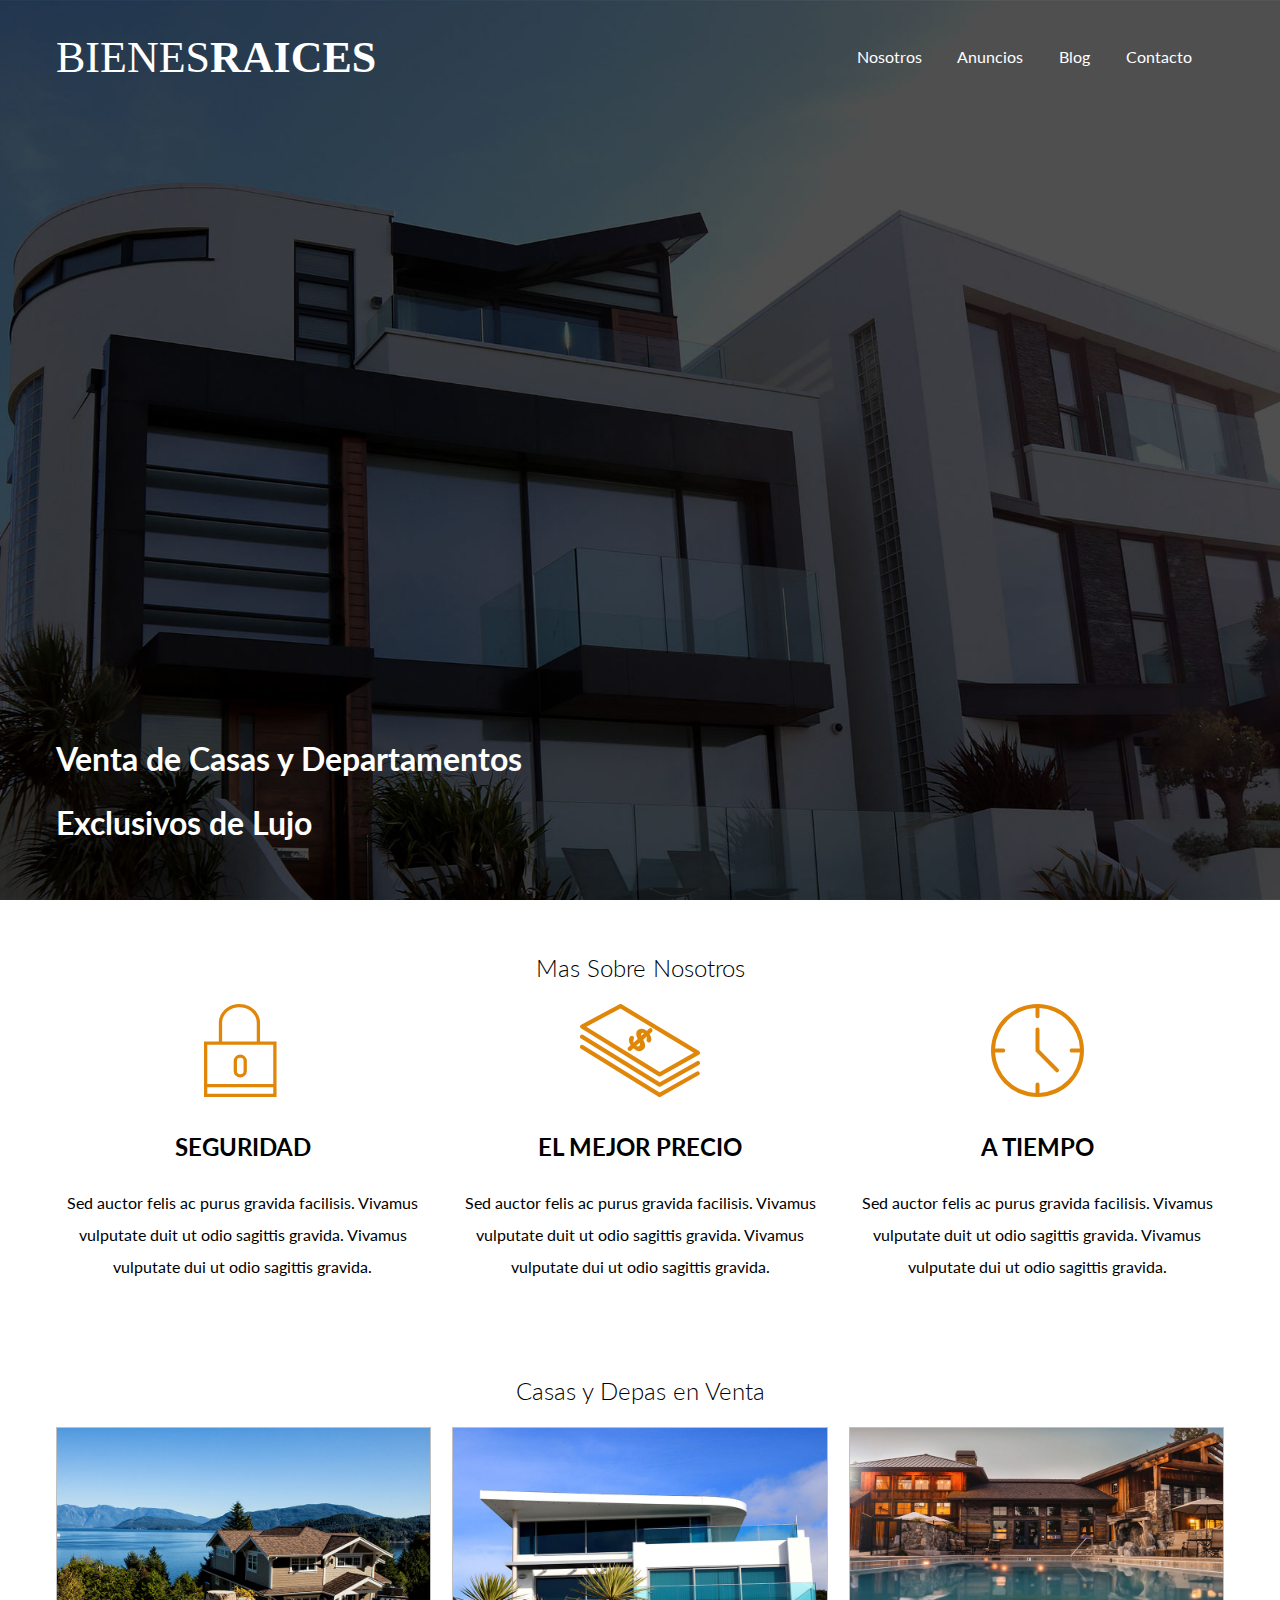
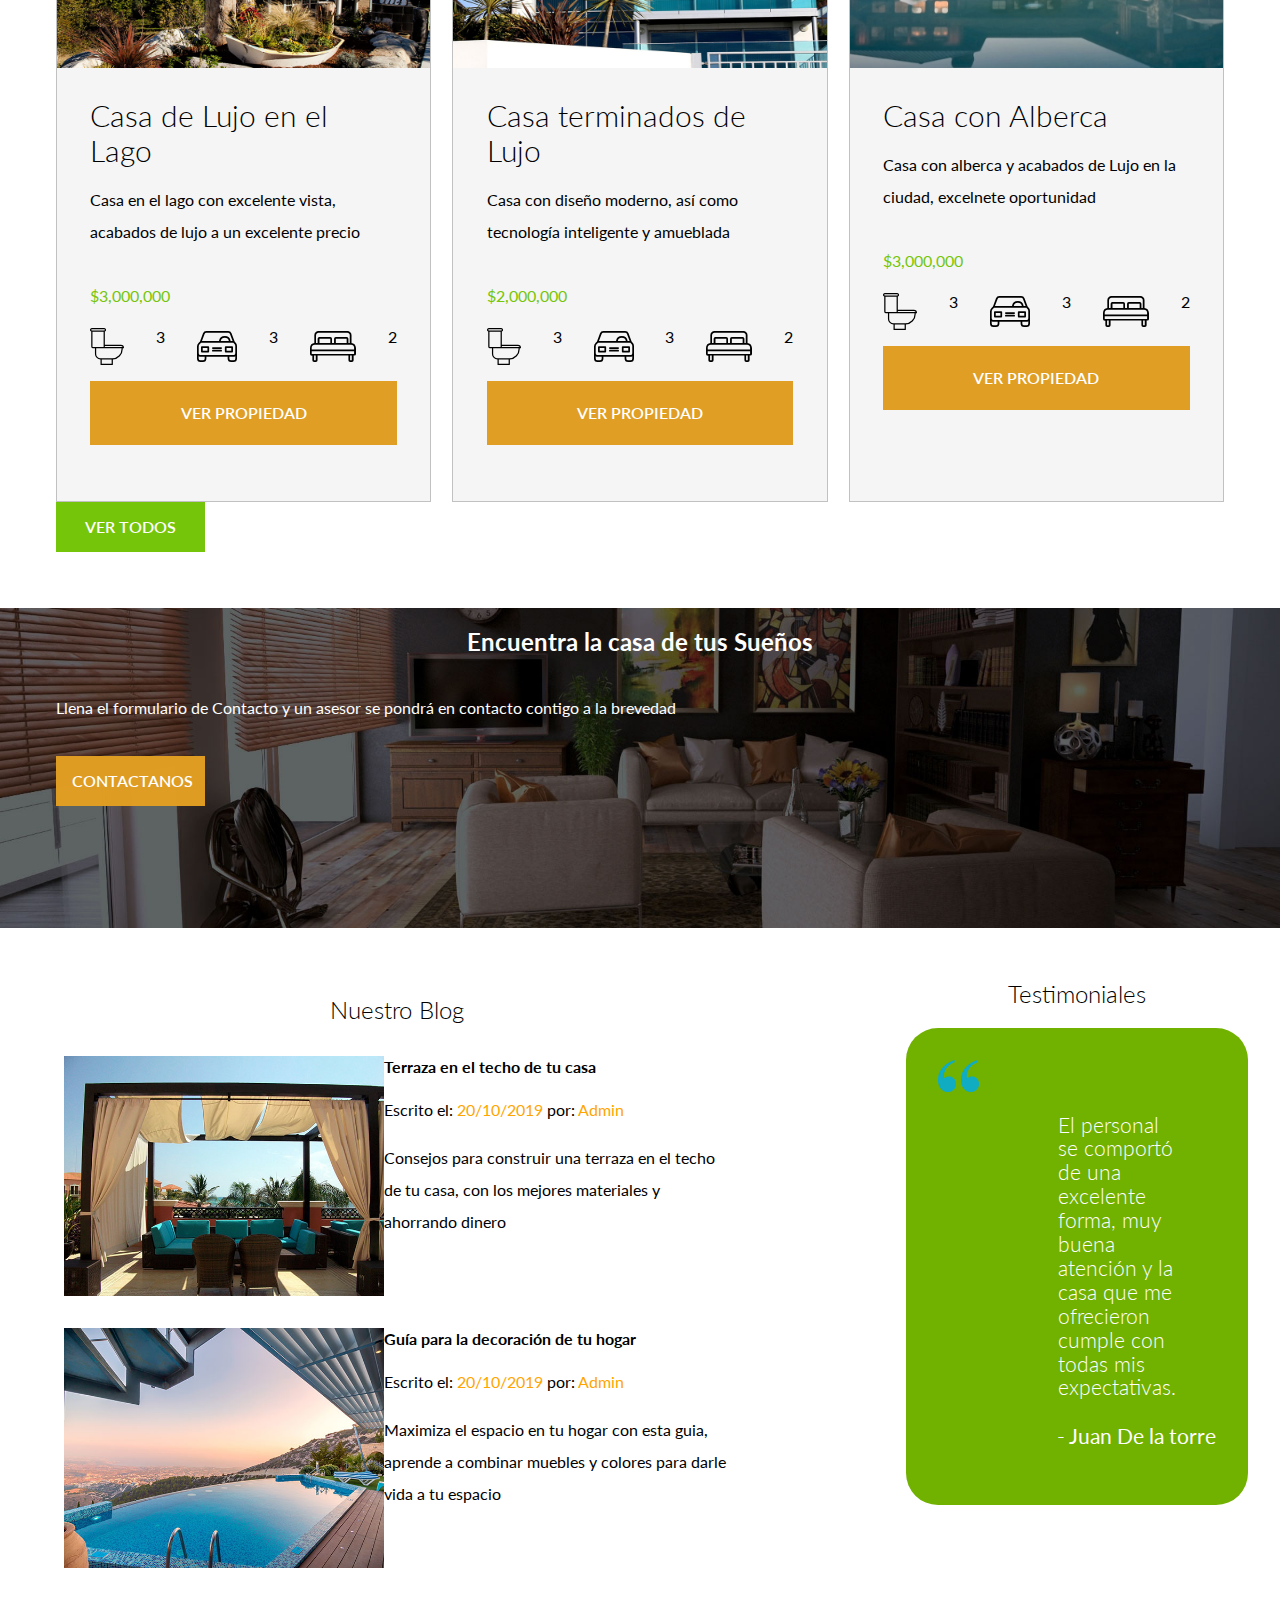
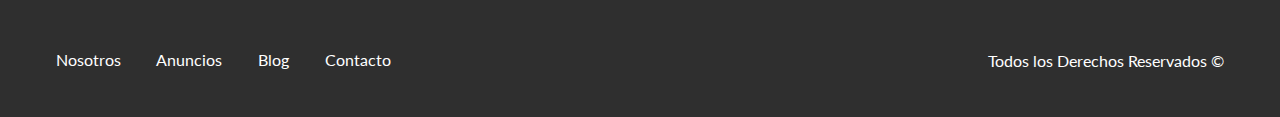
<file: index.html>
<!DOCTYPE html>
<html lang="es">
    <head>
        <title>BienesRaices</title>
        <meta charset="UTF-8">
        <meta name="author" content="Briant Garcia Valadez">

        <link rel="stylesheet" type="text/css" href="normalize.css">
        <link rel="stylesheet" type="text/css" href="estilos.css">
        
    </head>

    <body>
        <!--Cabecera-->
        <header class="side-header">
            
            <div class="container h-100"> 
                
                <div class="row">
                    <div>
                        <a class="logo" href="index.html" rel="Pagina Principal">
                            <img src="imagenes/img/logo.svg" alt="logo">
                        </a>
                    </div>

                    <div>
                        <nav class="menu">
                            <a href="Nosotros.html">Nosotros</a>
                            <a href="Anuncios.html">Anuncios</a>
                            <a href="Blog.html">Blog</a>
                            <a href="Contacto.html">Contacto</a>
                        </nav>
                    </div>
                </div>

                <div class="titulo">
                    <h1>Venta de Casas y Departamentos <br>
                    Exclusivos de Lujo</h1>
                </div> 
            </div>
        </header>
        <!--/Cabecera-->


        <section class="container seccion">
            <h2 class="fw-300 center">Mas Sobre Nosotros</h2>
            <div class="d-flex center">

                <div class="icono">
                    <img src="imagenes/img/icono1.svg" alt="seguridad">
                    <h3 class="encabezado">SEGURIDAD</h3>
                    <P>Sed auctor felis ac purus gravida facilisis. Vivamus vulputate duit ut odio sagittis gravida. Vivamus vulputate dui ut odio sagittis gravida.</P>
                </div>
                
                <div class="icono m-left-1 center">
                    <img src="imagenes/img/icono2.svg" alt="precio">    
                    <h3 class="encabezado">EL MEJOR PRECIO</h3>
                    <p>Sed auctor felis ac purus gravida facilisis. Vivamus vulputate duit ut odio sagittis gravida. Vivamus vulputate dui ut odio sagittis gravida.</p>
                </div>
                
                <div class="icono m-left-1 center">
                    <img src="imagenes/img/icono3.svg" alt="tiempo">    
                    <h3 class="encabezado">A TIEMPO</h3>
                    <p>Sed auctor felis ac purus gravida facilisis. Vivamus vulputate duit ut odio sagittis gravida. Vivamus vulputate dui ut odio sagittis gravida.</p>
                </div>

            </div>
        </section>

        <section class="container anuncios seccion">
            <h2 class="fw-300 center">Casas y Depas en Venta</h2>
                <div class="d-flex">

                    <div class="col-3 border-1 card">
                        <img class="img" src="imagenes/img/anuncio1.jpg" alt="anuncio1">

                        <div class="container">
                                <h3 class="fw-300">Casa de Lujo en el Lago</h3>
                                <p>Casa en el lago con excelente vista, acabados de lujo a un excelente precio</p>
                                <p class="color-green">$3,000,000</p>
                                
                                <div class="d-flex">
                                    <img src="imagenes/img/icono_wc.svg" alt="wc"> 3
                                    <img src="imagenes/img/icono_estacionamiento.svg" alt="estacionamiento"> 3
                                    <img src="imagenes/img/icono_dormitorio.svg" alt="dormitorio"> 2
                                </div>
        
                                <a class="boton-naranja center seccion" href="anuncios.html">VER PROPIEDAD</a>
                        </div>
                        
                    </div>
                    
                    <div class="col-3 m-left-1 border-1 card">
                        <img class="img" src="imagenes/img/anuncio2.jpg" alt="anuncio2">

                        <div class="container">
                            <h3>Casa terminados de Lujo</h3>
                            <p>Casa con diseño moderno, así como tecnología inteligente y amueblada</p>
                            <p class="color-green">$2,000,000</p>

                            <div class="d-flex">
                                <img src="imagenes/img/icono_wc.svg" alt="wc"> 3
                                <img src="imagenes/img/icono_estacionamiento.svg" alt="estacionamiento"> 3
                                <img src="imagenes/img/icono_dormitorio.svg" alt="dormitorio"> 2
                            </div>
                            
                            <a class="boton-naranja center seccion" href="anuncios.html">VER PROPIEDAD</a>    
                        </div>
                        
                    </div>
                    
                    <div class="col-3 m-left-1 border-1 card">
                        <img class="img" src="imagenes/img/anuncio3.jpg" alt="anuncio3">

                        <div class="container">
                            <h3>Casa con Alberca</h3>
                            <p>Casa con alberca y acabados de Lujo en la ciudad, excelnete oportunidad</p>
                            <p class="color-green">$3,000,000</p>
                            
                            <div class="d-flex">
                                <img src="imagenes/img/icono_wc.svg" alt="wc"> 3
                                <img src="imagenes/img/icono_estacionamiento.svg" alt="estacionamiento"> 3
                                <img src="imagenes/img/icono_dormitorio.svg" alt="dormitorio"> 2
                            </div>
                            
                            <a class="boton-naranja center seccion" href="anuncios.html">VER PROPIEDAD</a>    
                        </div>
                        
                    </div>
                </div>
                    
                    <a class="boton-verde tamaño" href="anuncios.html">VER TODOS</a>
        </section>

        <main class="main color">
            <div class="container">

                <h2>Encuentra la casa de tus Sueños</h2>
                <p>Llena el formulario de Contacto y un asesor se pondrá en contacto contigo a la brevedad</p>
                <a class="boton-naranja tamaño" href="contacto.html">CONTACTANOS</a>
            </div>
        </main>



        
      
        <div class="seccion-inferior contenedor seccion"> 
                <section class="blog">
                    <h2 class="text-blog fw-300">Nuestro Blog</h2>
        
                    <article class="entrada-blog">
                    <img class="img" src="imagenes/img/blog1.jpg" alt="Entrada de blog">
                        <div class="texto-entrada">
                            
                                <h4>Terraza  en el techo de tu casa</h4>
                            
                            <p>Escrito el: <span> 20/10/2019 </span> por: <span> Admin </span> </p>
                            <p>Consejos para construir una terraza en el techo de tu casa, con los mejores materiales y ahorrando dinero</p>
                        </div>
                    </article>
        
                    
                    <article class="entrada-blog">
                        <img class="img" src="imagenes/img/blog2.jpg" alt="Entrada de blog" >
                        <div class="texto-entrada">
                           <h4>Guía para la decoración de tu hogar</h4>
                           
                            
                            <p>Escrito el: <span> 20/10/2019 </span> por: <span> Admin </span> </p>
                            <p>Maximiza el espacio en tu hogar con esta guia, aprende a combinar muebles y colores para darle vida a tu espacio</p>
                        </div>
                    </article>
                </section>
        
                
                
                <section class="testimoniales">
                    
                    <h2 class="centrar-texto fw-300">Testimoniales</h2>
                    <div class="testimonial">
                         <div><img class="comilla" src="imagenes/img/simples.png" alt="comilla"></div>
                        <blockquote>
                            
                            El personal se comportó de una excelente forma, muy 
        buena atención y la casa que me ofrecieron cumple con todas mis 
        expectativas.
                        </blockquote>
                        <p>- Juan De la torre</p>
                    </div>
                </section>
        
            </div>






            
            <!--Pie de Pagina-->
            <footer class="footer">
                <div class="container">
                    <div class="row">
                        <div>
                            <nav class="menu">
                                <a href="Nosotros.html">Nosotros</a>
                                <a href="Anuncios.html">Anuncios</a>
                                <a href="Blog.html">Blog</a>
                                <a href="Contacto.html">Contacto</a>
                            </nav>
                        </div>
                        <div>
                            <p>Todos los Derechos Reservados &copy;</p>
                        </div>
                </div>
            </div>
        </footer>
        <!--/Pie de Pagina-->
        
    </body>
</html>
</file>
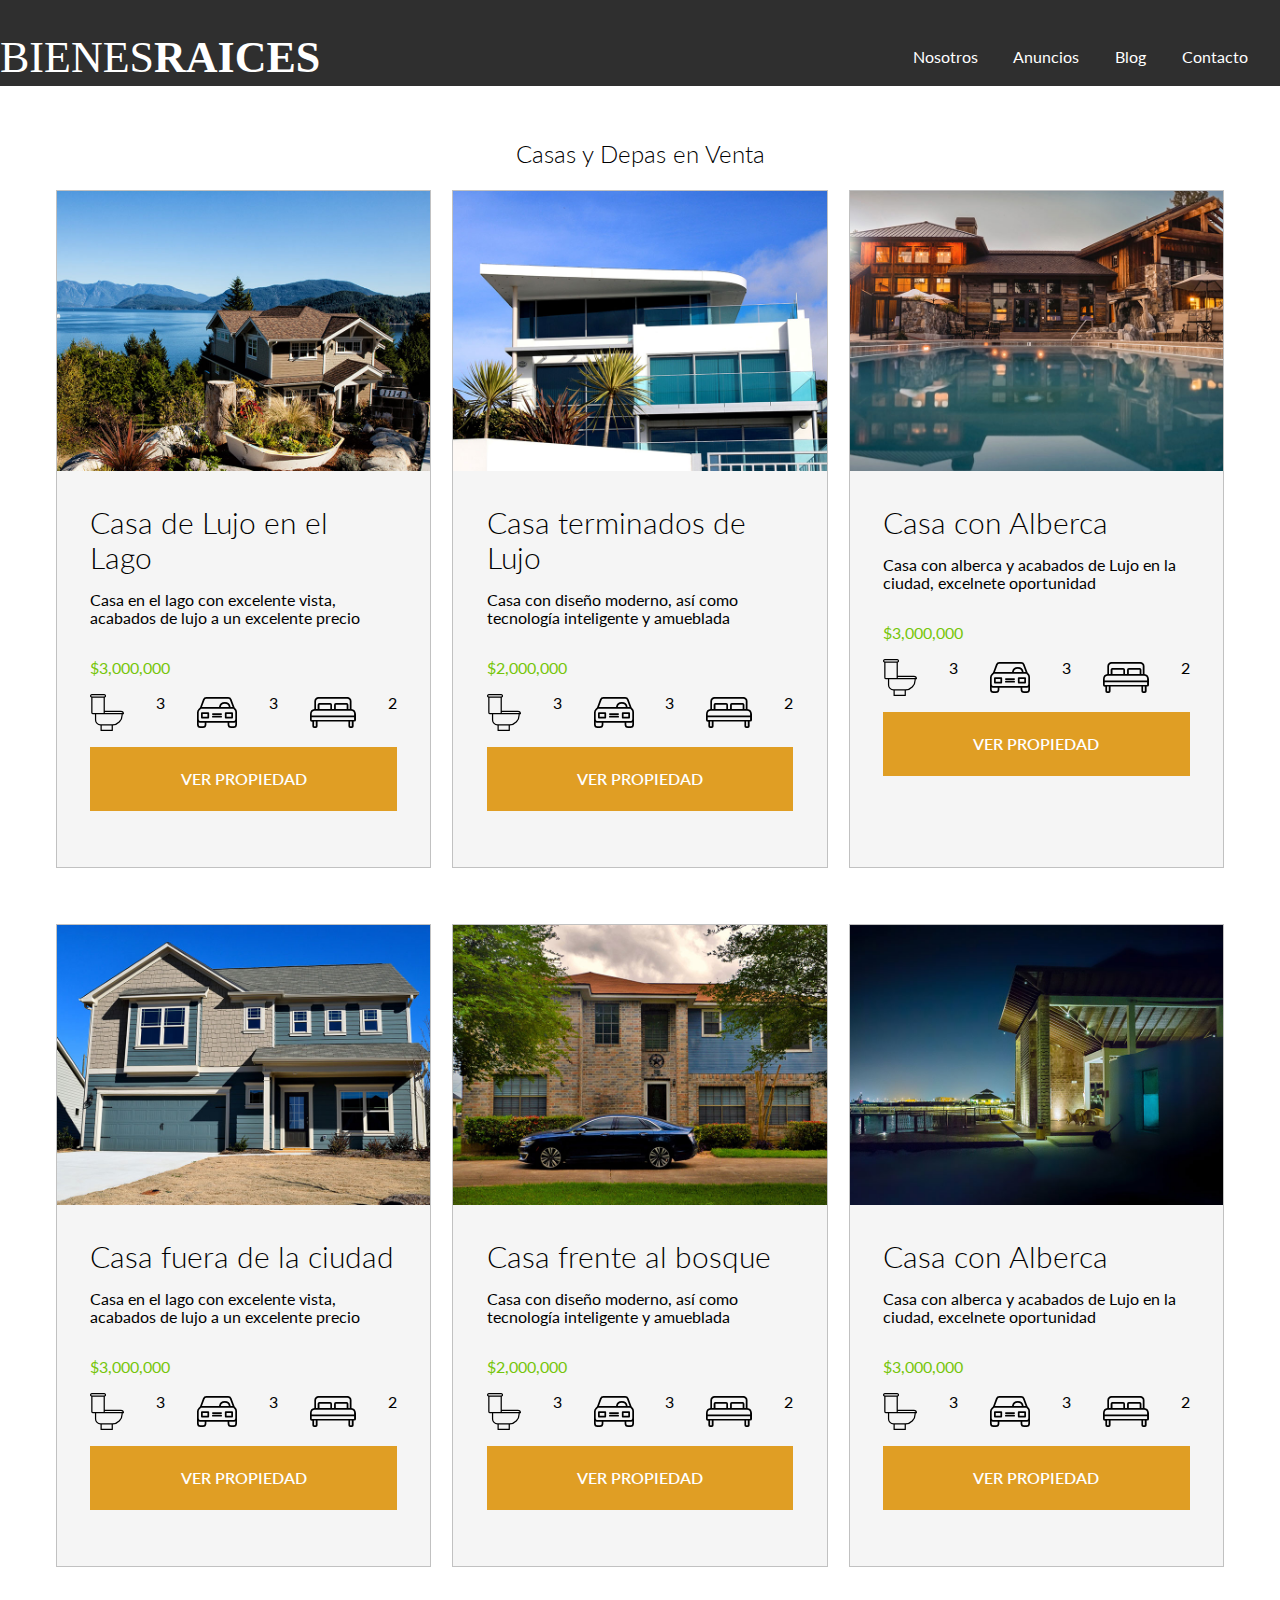
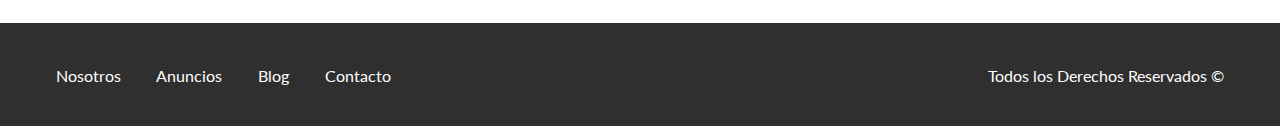
<file: anuncios.html>
<!DOCTYPE html>
<html lang="es">
<meta charset="utf-8">
<head>
    <title>anuncios</title>
    <link rel="stylesheet" type="text/css" href="normalize.css">
        <link rel="stylesheet" type="text/css" href="estilos_anuncios.css">
</head>
<body>
    <div class="row">
        <div>
            <a class="logo" href="index.html" rel="Pagina Principal">
                <img src="imagenes/img/logo.svg" alt="logo">
            </a>
        </div>
        
        <div>
             <nav class="menu">
                <a href="Nosotros.html">Nosotros</a>
                <a href="Anuncios.html">Anuncios</a>
                <a href="Blog.html">Blog</a>
                <a href="Contacto.html">Contacto</a>
              </nav>
        </div>
    </div>


<section class="container anuncios seccion">
    <h2 class="fw-300 center">Casas y Depas en Venta</h2>
                        
    <div class="d-flex">
        
    <div class="col-3 border-1 card">
        <img class="img" src="imagenes/img/anuncio1.jpg" alt="anuncio1">
            <div class="container">
                <h3 class="fw-300">Casa de Lujo en el Lago</h3>
                <p>Casa en el lago con excelente vista, acabados de lujo a un excelente precio</p>
                <p class="color-green">$3,000,000</p> 
                    <div class="d-flex">
                        <img src="imagenes/img/icono_wc.svg" alt="wc"> 3
                        <img src="imagenes/img/icono_estacionamiento.svg" alt="estacionamiento"> 3
                        <img src="imagenes/img/icono_dormitorio.svg" alt="dormitorio"> 2
                        </div>
        <a class="boton-naranja center seccion" href="#">VER PROPIEDAD</a>
         </div>
    </div>
                            

    
    <div class="col-3 m-left-1 border-1 card">
        <img class="img" src="imagenes/img/anuncio2.jpg" alt="anuncio2">
        
        <div class="container">
           <h3>Casa terminados de Lujo</h3>
            <p>Casa con diseño moderno, así como tecnología inteligente y amueblada</p>
            <p class="color-green">$2,000,000</p>
        
              <div class="d-flex">
                <img src="imagenes/img/icono_wc.svg" alt="wc"> 3
                <img src="imagenes/img/icono_estacionamiento.svg" alt="estacionamiento"> 3
                <img src="imagenes/img/icono_dormitorio.svg" alt="dormitorio"> 2
                    </div>
                                    
                    <a class="boton-naranja center seccion" href="#">VER PROPIEDAD</a>    
                </div>                    
    </div>

                            
    <div class="col-3 m-left-1 border-1 card">
     <img class="img" src="imagenes/img/anuncio3.jpg" alt="anuncio3">   
        <div class="container">
         <h3>Casa con Alberca</h3>
            <p>Casa con alberca y acabados de Lujo en la ciudad, excelnete oportunidad</p>
            <p class="color-green">$3,000,000</p>                
                <div class="d-flex">
                    <img src="imagenes/img/icono_wc.svg" alt="wc"> 3
                    <img src="imagenes/img/icono_estacionamiento.svg" alt="estacionamiento"> 3
                    <img src="imagenes/img/icono_dormitorio.svg" alt="dormitorio"> 2
                </div>                
            <a class="boton-naranja center seccion" href="#">VER PROPIEDAD</a>    
        </div>                  
    </div>
                 </div>
                
                

                                 
</section>

<!--nuevos anuncios-->  
<section class="container anuncios seccion">
    <div class="d-flex">
            
    <div class="col-3 border-1 card">
        <img class="img" src="imagenes/img/anuncio4.jpg" alt="anuncio4">
            <div class="container">
             <h3 class="fw-300">Casa fuera de la ciudad</h3>
             <p>Casa en el lago con excelente vista, acabados de lujo a un excelente precio</p>
             <p class="color-green">$3,000,000</p> 
                <div class="d-flex">
                    <img src="imagenes/img/icono_wc.svg" alt="wc"> 3
                    <img src="imagenes/img/icono_estacionamiento.svg" alt="estacionamiento"> 3
                    <img src="imagenes/img/icono_dormitorio.svg" alt="dormitorio"> 2
                </div>
      <a class="boton-naranja center seccion" href="#">VER PROPIEDAD</a>
    </div>
    </div>
                                                
                    
                        
    <div class="col-3 m-left-1 border-1 card">
        <img class="img" src="imagenes/img/anuncio5.jpg" alt="anuncio2">
                            
        <div class="container">
            <h3>Casa frente al bosque</h3>
            <p>Casa con diseño moderno, así como tecnología inteligente y amueblada</p>
            <p class="color-green">$2,000,000</p>
                            
             <div class="d-flex">
                <img src="imagenes/img/icono_wc.svg" alt="wc"> 3
                <img src="imagenes/img/icono_estacionamiento.svg" alt="estacionamiento"> 3
                <img src="imagenes/img/icono_dormitorio.svg" alt="dormitorio"> 2
            </div>
                                                        
         <a class="boton-naranja center seccion" href="#">VER PROPIEDAD</a>    
        </div>                    
    </div>
                    
                                                
    <div class="col-3 m-left-1 border-1 card">
        <img class="img" src="imagenes/img/anuncio6.jpg" alt="anuncio6">   
        <div class="container">
            <h3>Casa con Alberca</h3>
            <p>Casa con alberca y acabados de Lujo en la ciudad, excelnete oportunidad</p>
            <p class="color-green">$3,000,000</p>
                                                        
                <div class="d-flex">
                    <img src="imagenes/img/icono_wc.svg" alt="wc"> 3
                    <img src="imagenes/img/icono_estacionamiento.svg" alt="estacionamiento"> 3
                    <img src="imagenes/img/icono_dormitorio.svg" alt="dormitorio"> 2
                </div>
                                                        
            <a class="boton-naranja center seccion" href="#">VER PROPIEDAD</a>    
            </div>
                                                    
        </div>
                                     
    </div>
                                    
</section>



<footer class="footer">
    <div class="container">
         <div class="row">
            <div>
                <nav class="menu">
                    <a href="Nosotros.html">Nosotros</a>
                    <a href="Anuncios.html">Anuncios</a>
                    <a href="Blog.html">Blog</a>
                    <a href="Contacto.html">Contacto</a>
                    </nav>
            </div>
        <div>
          <p>Todos los Derechos Reservados &copy;</p>
        </div>
        </div>
</div>

</footer>

</body>
</html>
</file>
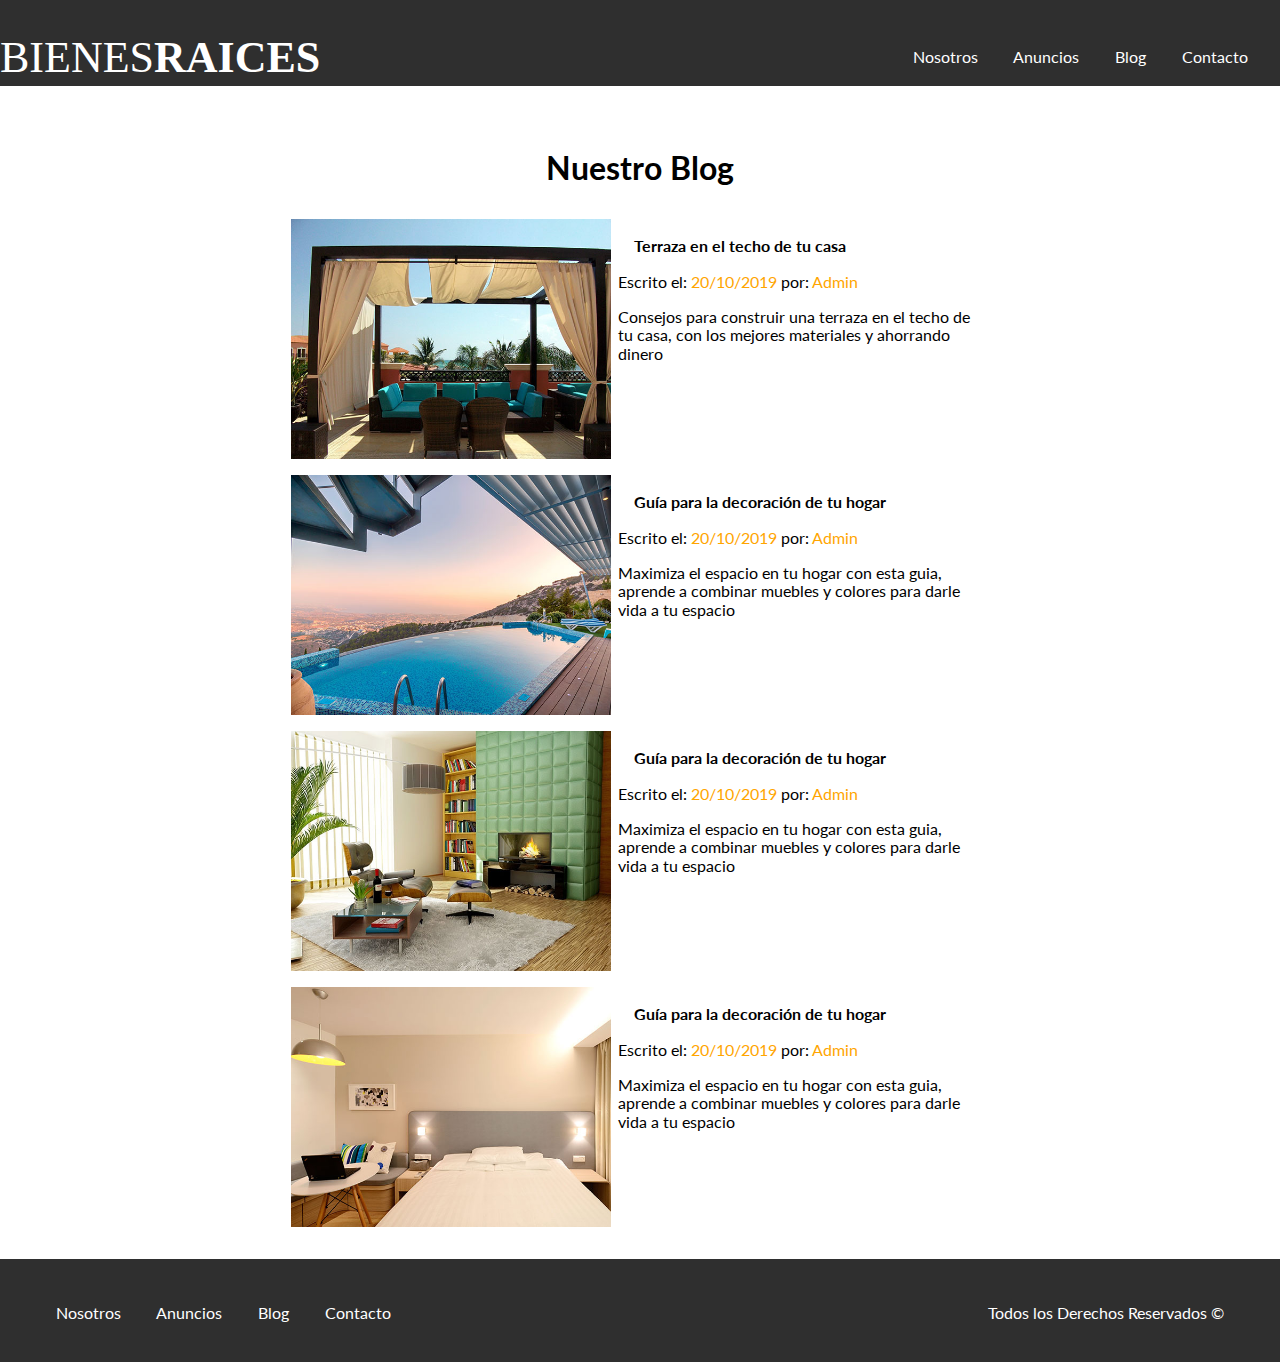
<file: blog.html>
<!DOCTYPE html>
<html lang="es">
<meta charset="utf-8">
<head>
        <link rel="stylesheet" type="text/css" href="normalize.css">
        <link rel="stylesheet" type="text/css" href="estilos_blog.css">
	<title>blog</title>
</head>
<body>
    <div class="row">
        <div>
            <a class="logo" href="index.html" rel="Pagina Principal">
            <img src="imagenes/img/logo.svg" alt="logo">
            </a>
        </div>
        
        <div>
            <nav class="menu">
                <a href="Nosotros.html">Nosotros</a>
                <a href="Anuncios.html">Anuncios</a>
                <a href="Blog.html">Blog</a>
                <a href="Contacto.html">Contacto</a>
            </nav>
        </div>
    </div>
     


     
<div class="seccion-inferior contenedor seccion"> 
    <section class="blog">
    <h1 class="text-blog fw-300">Nuestro Blog</h1>
            
        <article class="entrada-blog">
            <img class="img" src="imagenes/img/blog1.jpg" alt="Entrada de blog">
            <div class="texto-entrada">
                <h4>Terraza  en el techo de tu casa</h4>
                                
                <p>Escrito el: <span> 20/10/2019 </span> por: <span> Admin </span> </p>
                <p>Consejos para construir una terraza en el techo de tu casa, con los mejores materiales y ahorrando dinero</p>
            </div>
        </article>
            
                        
        <article class="entrada-blog">
            <img class="img" src="imagenes/img/blog2.jpg" alt="Entrada de blog">
            <div class="texto-entrada">
                <h4>Guía para la decoración de tu hogar</h4>
                
                                
                <p>Escrito el: <span> 20/10/2019 </span> por: <span> Admin </span> </p>
                <p>Maximiza el espacio en tu hogar con esta guia, aprende a combinar muebles y colores para darle vida a tu espacio</p>
            </div>
        </article>

        <article class="entrada-blog">
            <img class="img" src="imagenes/img/blog3.jpg" alt="Entrada de blog">
          <div class="texto-entrada">
                <h4>Guía para la decoración de tu hogar</h4>
                                        
            <p>Escrito el: <span> 20/10/2019 </span> por: <span> Admin </span> </p>
            <p>Maximiza el espacio en tu hogar con esta guia, aprende a combinar muebles y colores para darle vida a tu espacio</p>
          </div>
        </article>

        <article class="entrada-blog">
                <img class="img" src="imagenes/img/blog4.jpg" alt="Entrada de blog">
              <div class="texto-entrada">
                    <h4>Guía para la decoración de tu hogar</h4>
                                            
                <p>Escrito el: <span> 20/10/2019 </span> por: <span> Admin </span> </p>
                <p>Maximiza el espacio en tu hogar con esta guia, aprende a combinar muebles y colores para darle vida a tu espacio</p>
              </div>
            </article>


    </section>
            
</div>




<!--Pie de Pagina-->
<footer class="footer">
        <div class="container">
            <div class="row">
                <div>
                    <nav class="menu">
                        <a href="Nosotros.html">Nosotros</a>
                        <a href="Anuncios.html">Anuncios</a>
                        <a href="Blog.html">Blog</a>
                        <a href="Contacto.html">Contacto</a>
                    </nav>
                </div>
                <div>
                    <p>Todos los Derechos Reservados &copy;</p>
                </div>
        </div>
    </div>
</footer>
<!--/Pie de Pagina-->





</body>
</html>
</file>
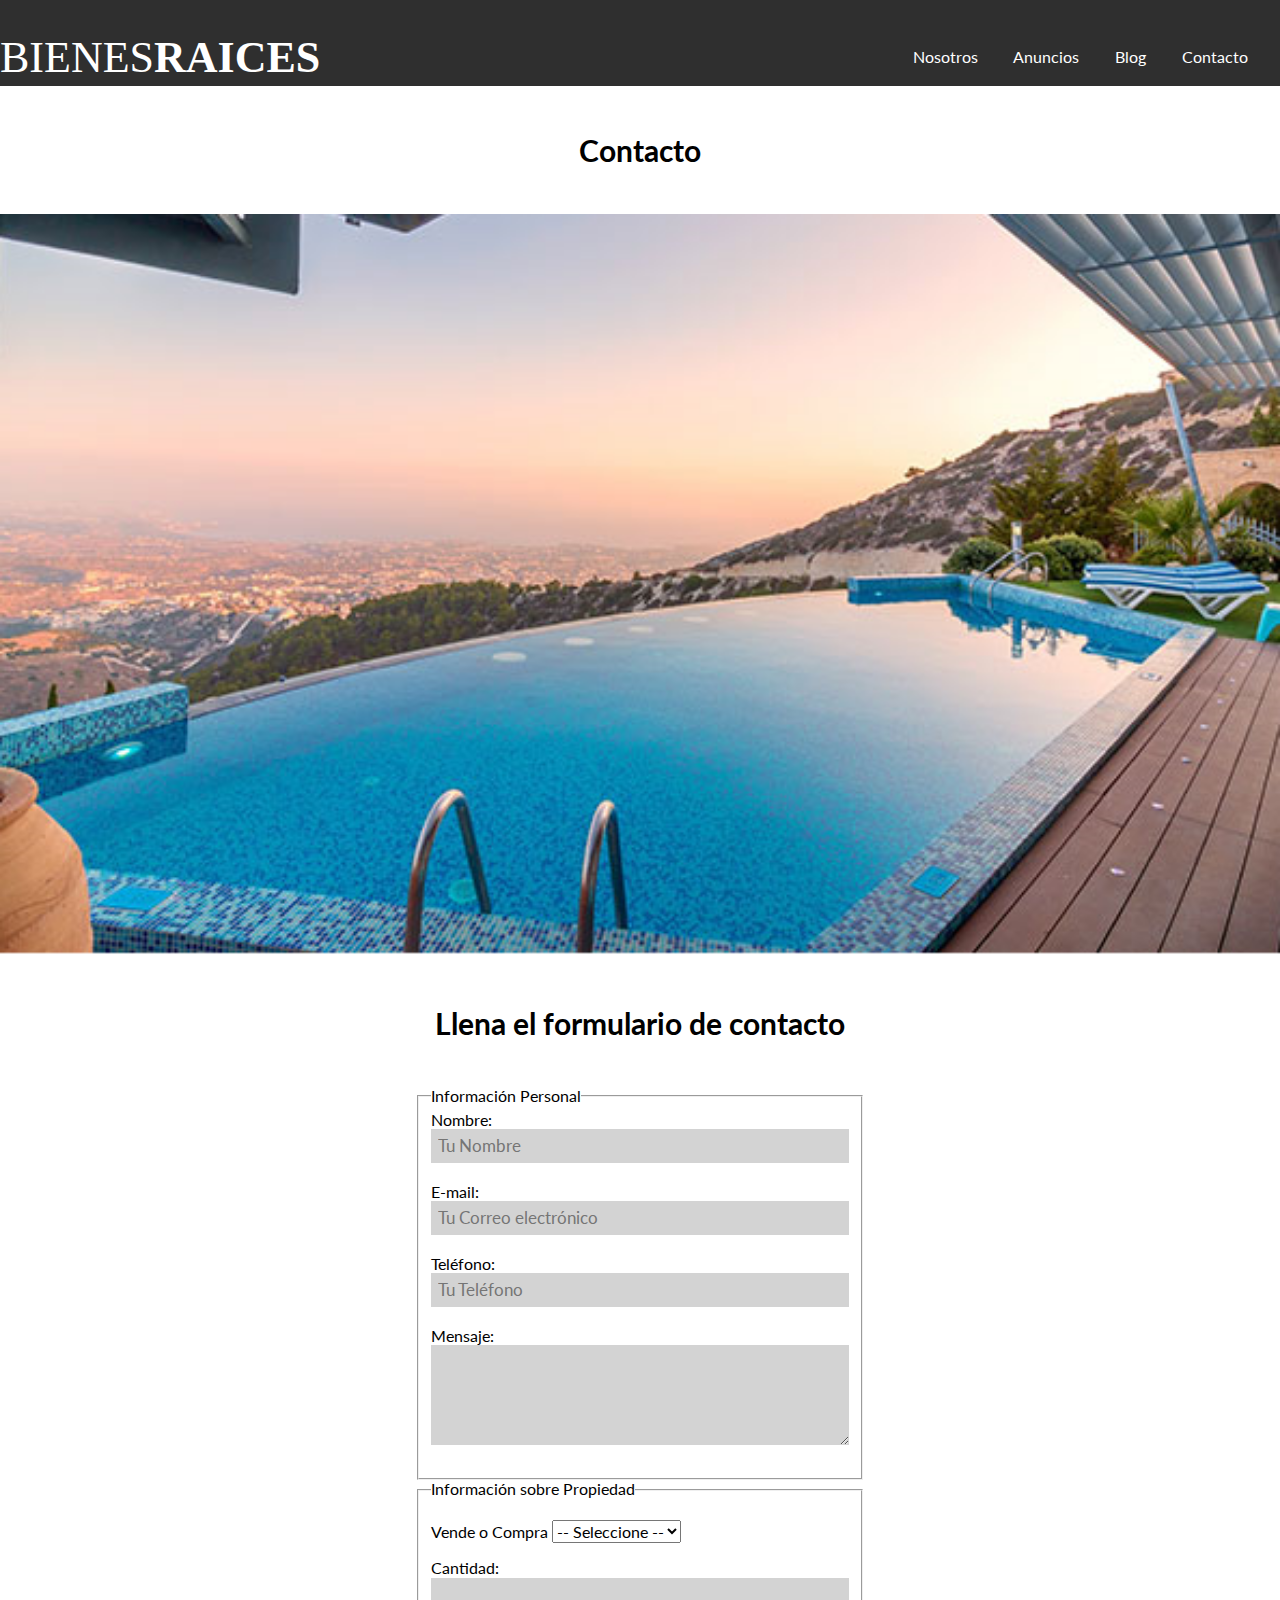
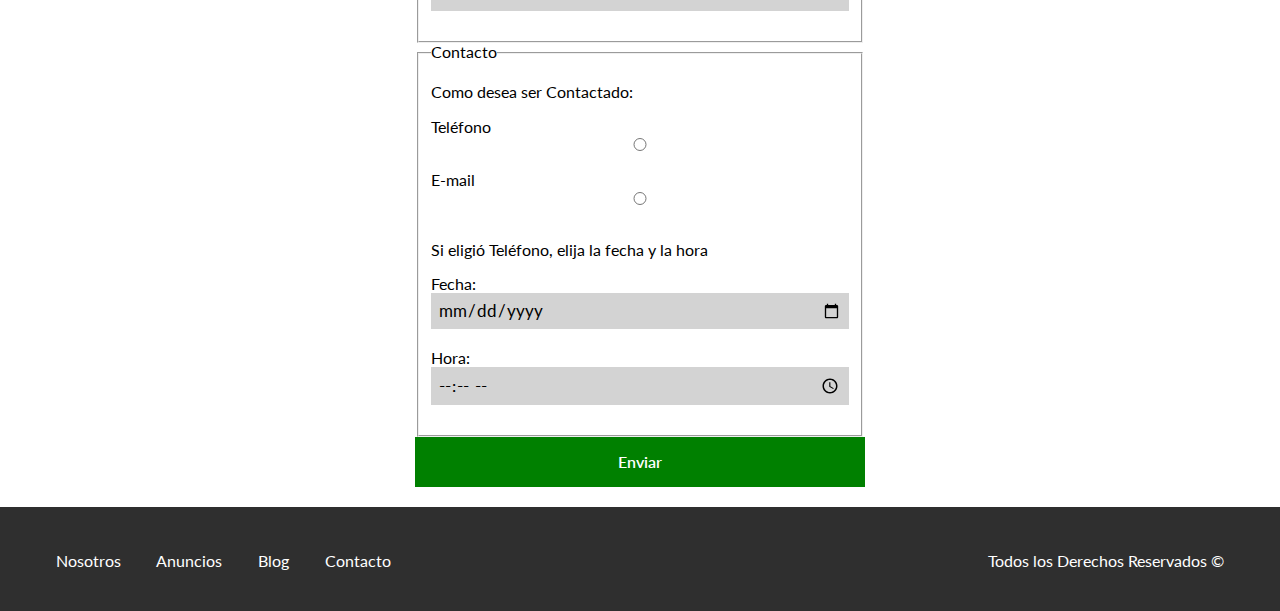
<file: contacto.html>
<!DOCTYPE html>

<html lang="es">
<meta charset="utf-8">
<head>
        <link rel="stylesheet" type="text/css" href="normalize.css">
        <link rel="stylesheet" type="text/css" href="estilos_formulario.css">
	<title>bines raices </title>
</head>
<body>
 <div class="row">
    <div>
        <a class="logo" href="index.html" rel="Pagina Principal">
            <img src="imagenes/img/logo.svg" alt="logo">
        </a>
    </div>
        
    <div>
        <nav class="menu">
            <a href="Nosotros.html">Nosotros</a>
            <a href="Anuncios.html">Anuncios</a>
            <a href="Blog.html">Blog</a>
            <a href="Contacto.html">Contacto</a>   
        </nav>
    </div>
 </div>

 <h2 class="center">Contacto</h2>

 <main>
    <section id="banner">
        <img  src="imagenes/img/blog2r.png" alt="imagen">
        

    </section>
</main>
<h2 class="center">Llena el formulario de contacto</h2>

            <form class="formulario" action="">
                <fieldset class="formulario">
                    <legend>Información Personal</legend>
                    <label for="nombre">Nombre:</label>
                    <input type="text" id="nombre" placeholder="Tu Nombre">
    
                    <label for="email">E-mail: </label>
                    <input type="email" id="email" placeholder="Tu Correo electrónico" required="">
    
                    <label for="telefono">Teléfono:</label>
                    <input type="tel" id="telefono" placeholder="Tu Teléfono" required="">
    
                    <label for="mensaje">Mensaje: </label>
                    <textarea id="mensaje"></textarea>
    
                </fieldset>
                    
    
                <fieldset class="formulario">
                    <legend>Información sobre Propiedad</legend>
                   <p></p> <label for="opciones">Vende o Compra</label>
                    <select id="opciones">
                        <option value="" disabled="disabled" selected="selected">-- Seleccione --</option>
                        <option value="Compra">Compra</option>
                        <option value="Vende">Vende</option>
                    </select>
    <p></p>
                    <label for="cantidad">Cantidad:</label>
                    <input type="number" min="0" max="10" step="1">
                </fieldset>
    
                <fieldset class="formulario">
                    <legend>Contacto</legend>
    
                    <p>Como desea ser Contactado:</p>
    
                    <div class="forma-contacto">
                        <label for="telefono">Teléfono</label>
                        <input type="radio" name="contacto" value="telefono" >
    
                        <label for="correo">E-mail</label>
                        <input type="radio" name="contacto" value="correo" >
                    </div>
    
                    <p>Si eligió Teléfono, elija la fecha y la hora</p>
                    <label for="fecha">Fecha:</label>
                    <input type="date" id="fecha">
    
                    <label for="hora">Hora:</label>
                    <input type="time" id="hora" min="09:00" max="18:00">
    
         
                </fieldset>
    
                <input type="submit" value="Enviar" class="boton boton-verde">
    
            </form>





            
            <footer class="footer">
                    <div class="container">
                        <div class="row">
                            <div>
                                <nav class="menu">
                                    <a href="Nosotros.html">Nosotros</a>
                                    <a href="Anuncios.html">Anuncios</a>
                                    <a href="Blog.html">Blog</a>
                                    <a href="Contacto.html">Contacto</a>
                                </nav>
                            </div>
                            <div>
                                <p>Todos los Derechos Reservados &copy;</p>
                            </div>
                    </div>
                </div>
              </footer>
              <!--/Pie de Pagina-->

</body>
</html>
</file>
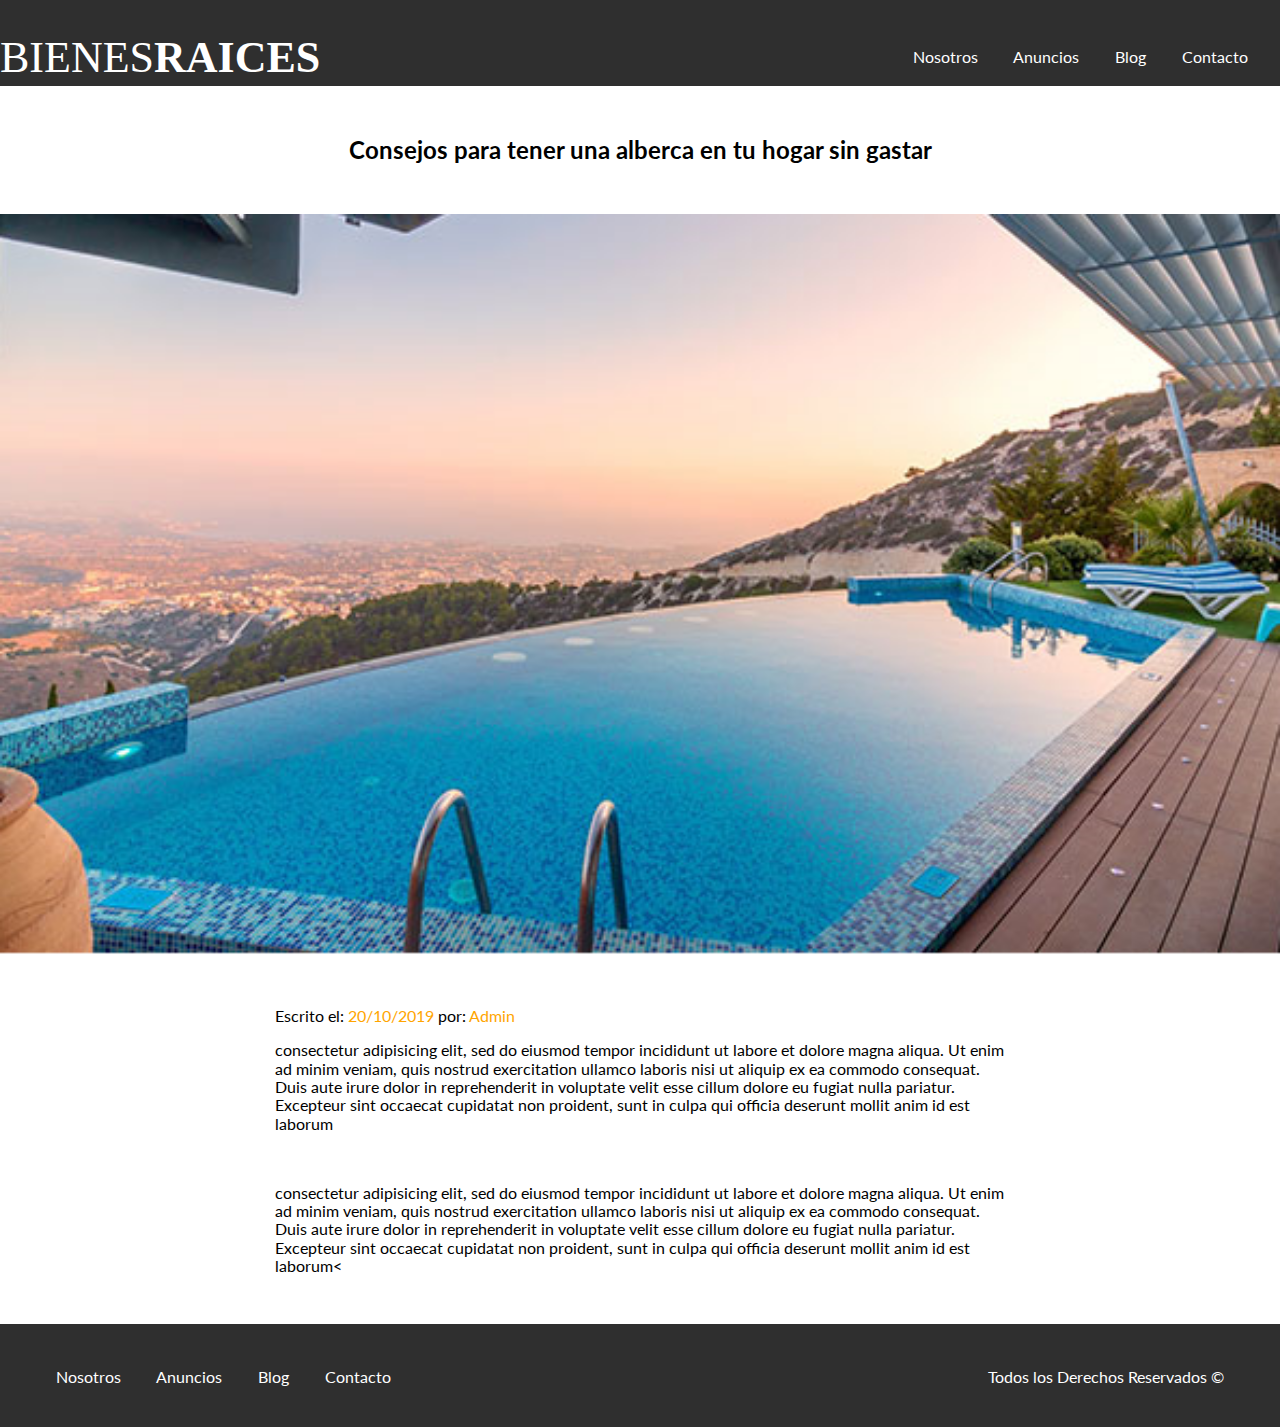
<file: entrada.html>
<!DOCTYPE html>
<html lang="es">
<head> <meta charset="utf-8">
        <link rel="stylesheet" type="text/css" href="normalize.css">
        <link rel="stylesheet" type="text/css" href="estilos_entrada.css">
	<title>entrada</title>
</head>
<body>

<div class="row">
        <div>
            <a class="logo" href="index.html" rel="Pagina Principal">
                <img src="imagenes/img/logo.svg" alt="logo">
            </a>
        </div>

        <div>
            <nav class="menu">
                <a href="Nosotros.html">Nosotros</a>
                <a href="Anuncios.html">Anuncios</a>
                <a href="Blog.html">Blog</a>
                <a href="Contacto.html">Contacto</a>
            </nav>
        </div>
    </div>
    <h2 class="center">Consejos para tener una alberca en tu hogar sin gastar</h2>
<main>
    <section id="banner">
        <img  src="imagenes/img/blog2r.png" alt="imagen">
        

    </section>
</main>



<div class="seccion-inferior contenedor seccion"> 
        <section class="blog">
        
                
            <article class="entrada-blog">
                
                <div class="texto-entrada">
                    
                                    
                    <p>Escrito el: <span> 20/10/2019 </span> por: <span> Admin </span> </p>
                    <p>consectetur adipisicing elit, sed do eiusmod
                            tempor incididunt ut labore et dolore magna aliqua. Ut enim ad minim veniam,
                            quis nostrud exercitation ullamco laboris nisi ut aliquip ex ea commodo
                            consequat. Duis aute irure dolor in reprehenderit in voluptate velit esse
                            cillum dolore eu fugiat nulla pariatur. Excepteur sint occaecat cupidatat non
                            proident, sunt in culpa qui officia deserunt mollit anim id est laborum</p>
                    </br>
                    <p>consectetur adipisicing elit, sed do eiusmod
                            tempor incididunt ut labore et dolore magna aliqua. Ut enim ad minim veniam,
                            quis nostrud exercitation ullamco laboris nisi ut aliquip ex ea commodo
                            consequat. Duis aute irure dolor in reprehenderit in voluptate velit esse
                            cillum dolore eu fugiat nulla pariatur. Excepteur sint occaecat cupidatat non
                            proident, sunt in culpa qui officia deserunt mollit anim id est laborum<</p>
                </div>
            </article>
                
    
        </section>
                
    </div>


<footer class="footer">
        <div class="container">
            <div class="row">
                <div>
                    <nav class="menu">
                        <a href="Nosotros.html">Nosotros</a>
                        <a href="Anuncios.html">Anuncios</a>
                        <a href="Blog.html">Blog</a>
                        <a href="Contacto.html">Contacto</a>
                    </nav>
                </div>
                <div>
                    <p>Todos los Derechos Reservados &copy;</p>
                </div>
        </div>
    </div>
  </footer>


</body>
</html>
</file>
<file: estilos.css>
@import url('https://fonts.googleapis.com/css?family=Lato:300,400,900&display=swap');

html{
    font-family: lato, sans-serif;
}
/*Imagen de Fondo de Pantalla*/
.side-header{
    background-image: url(imagenes/img/header.jpg);
    min-height: 40rem;/*Minimo, Restriccion*/
    height: 100vh;
    background-position: center center; 
    background-size: cover; 
    max-height: 70rem;
}

.main{
    background-image: url(imagenes/img/encuentra.jpg);
    min-height: 20rem;
    max-height: 20rem;
    height: 100vh;
    background-size: cover;
    background-position: center center;
}
.img {
    height: 15rem;
    display: flex;
    align-items: center;
    
}

/*Contenedor*/
.container{
    max-width: 100rem; 
    margin-right: auto;
    margin-left: auto;


    padding-left: 1.5rem;
    padding-right: 1.5rem;
    padding-bottom: 1.5rem;
    box-sizing: border-box;
    width: 95%;
    display: flex;
    flex-direction: column; 
    justify-content: space-between;
}
.contenedor {
    width: 95%;
    max-width: 120rem; /** = 1200px; **/
    margin: 0 auto;
}

/*Barra*/
.row{
    display: flex;
    justify-content: space-between; /*alinea de manera horizontal*/
    padding-top: 1.8rem;
    align-items: center;

    color: white;   
}

.inicio{
    background-color:white;
}

/*Titulo*/
.titulo{
    color: #ffff;
    line-height: 4rem; 
    bottom: 2rem;
    font-family: 'Lato', sans-serif;
}
.titulo h1{
    color: #ffff;
    line-height: 4rem; 
    bottom: 2rem;
    font-family: 'Lato', sans-serif;
}

.menu a{
    margin: 0;
    color:white;
    text-decoration: none;/**/
    margin-right: 2rem;
}

/*hover aplicará un estilo cuando el usuario pase el cursor sobre el elemento especificado.*/
nav :hover{
    color:green;
}

/*Encabezado*/

h1{
    color:white;
}

h2{
    text-align: center;
}

p{
    line-height: 2rem;
}

/*Pie de Pagina*/
.footer {
    background-color:#2f2f2f;
}



.space-between{
    justify-content: space-between;
}

.space-around{
    justify-content: space-around;
}



.m-left-1 {
    margin-left: 1rem;
}

.h-100 {
    height: 100%;
}

.border-1{
    border: solid 1px #c1c1c1;
}

.card{
    background: #f5f5f5;
}

.card h3{
    font-size: 1.9rem;
    font-weight: 300;
    margin-bottom: 0;
}

.anuncios .img{
    width: 100%;
}

.encabezado{
    font-size: 1.5rem;
}

.color{
    color: #ffffff;
}

.color-green{
    color: #75c50a;
}

/*Utilidades*/
.seccion{
    margin-top: 2rem;
    margin-bottom: 2rem;
}

/*clase icono-nosotros*/
.d-flex{
    display: flex;
    justify-content: space-between;
}

/*Clase icono*/
.icono{
    flex-basis: calc(33.33% - 1rem);
}

.col-3{
    flex-basis: calc(33.33% - 1rem);
}

.col-2{
    flex-basis: calc(50% - 1rem);
}

.center{
    text-align: center;
    line-height: 2rem;
}

.icono h3{
    text-transform: uppercase;
}

.encabezado-nosotros{
    font-weight: 300;
    text-align: center;
}

.fw-300{
    font-weight: 300;
}

/*Botones*/
.boton-naranja{
    display: block;
    margin-top:  1rem;
    text-decoration: none;
    padding: 1rem;
    font-weight: 600; 
    font-size: 1rem; 
    color: white; 
    background-color: #e09d22fd; /*Color del fondo*/
    width: auto;
    height: auto;
    cursor: pointer;
}

.boton-verde{
    text-decoration: none;
    padding: 1rem;
    font-weight: 600;
    font-size: 1rem;
    color: #ffffff;
    background-color: #75c50a;
    text-align: center;
}

.tamaño{
    width: 10%;
}

.blog{
    margin-top: 1rem;
}




/** nuestro blog **/

.seccion-inferior {
    display: flex;
    justify-content: space-between;
}
.seccion-inferior .blog {
    flex-basis: 60%;
}
.seccion-inferior .testimoniales {
    flex-basis: calc(30% - 2rem);
}

.entrada-blog {
margin-bottom: 2rem;
margin: 2rem;
}

.entrada-blog {
    display: flex;
    justify-content: space-between;
}
.text-blog{
    text-align: center;
}

.entrada-blog:last-of-type {
margin-bottom: 0;
}

.entrada-blog .imagen {
    flex-basis: 40%;
}
.entrada-blog .texto-entrada {
    flex-basis: calc(60% - 3rem);
}

.texto-entrada a {
color: #000000;
text-decoration: none;
}
.texto-entrada h4 {
margin: 0;
line-height: 1.4;
}
.texto-entrada a::after {
content: '';
display: block;
width: 15rem;
height: .5rem;
background-color: green;
margin-top: 1rem;
}
.texto-entrada span {
color:orange;
}
/*** Testimoniales **/
.testimonial {
background-color: #71B100;
font-size: 1.3rem;
padding: 2rem;
color: white;
border-radius: 2rem;
}
.testimonial  p {
text-align: right;
}
.testimonial blockquote::before {
/*content: '';*/
background-image: url(imagenes/img/comilla.svg);
width: 1rem;
height: 1rem;
position: absolute;
left: -2rem;
}

.testimonial blockquote {
position: relative;
padding-left: 5rem;
font-weight: 300;


 }
 .comilla{
    height: 2rem;
    display: flex;
    align-items: center;
 }
</file>
<file: estilos_anuncios.css>
@import url('https://fonts.googleapis.com/css?family=Lato:300,400,900&display=swap');

html{
    font-family: lato, sans-serif;
}
.row{
    display: flex;
    justify-content: space-between; /*alinea de manera horizontal*/
    padding-top: 1.8rem;
    align-items: center;
   background: #2f2f2f;
    color: white;   
}

.menu a{
    margin: 0;
    color:white;
    text-decoration: none;/**/
    margin-right: 2rem;
}


.footer {
    background-color:#2f2f2f;
}

.container{
    max-width: 100rem; 
    margin-right: auto;
    margin-left: auto;


    padding-left: 1.5rem;
    padding-right: 1.5rem;
    padding-bottom: 1.5rem;
    box-sizing: border-box;
    width: 95%;
    display: flex;
    flex-direction: column; 
    justify-content: space-between;
    
    }

    .m-left-1 {
        margin-left: 1rem;
    }
    
    .h-100 {
        height: 100%;
    }
    
    .border-1{
        border: solid 1px #c1c1c1;
    }
    
    .card{
        background: #f5f5f5;
    }
    
    .card h3{
        font-size: 1.9rem;
        font-weight: 300;
        margin-bottom: 0;
    }
    
    .anuncios .img{
        width: 100%;
    }
    
    .encabezado{
        font-size: 1.5rem;
    }
    
    .color{
        color: #ffffff;
    }
    
    .color-green{
        color: #75c50a;
    }
    
    /*Utilidades*/
    .seccion{
        margin-top: 2rem;
        margin-bottom: 2rem;
    }
    
    /*clase icono-nosotros*/
    .d-flex{
        display: flex;
        justify-content: space-between;
    }
    
    /*Clase icono*/
    .icono{
        flex-basis: calc(33.33% - 1rem);
    }
    
    .col-3{
        flex-basis: calc(33.33% - 1rem);
    }
    
    .col-2{
        flex-basis: calc(50% - 1rem);
    }
    
    .center{
        text-align: center;
        line-height: 2rem;
    }
    
    .icono h3{
        text-transform: uppercase;
    }
    
    .encabezado-nosotros{
        font-weight: 300;
        text-align: center;
    }
    
    .fw-300{
        font-weight: 300;
    }
    
    /*Botones*/
    .boton-naranja{
        display: block;
        margin-top:  1rem;
        text-decoration: none;
        padding: 1rem;
        font-weight: 600; 
        font-size: 1rem; 
        color: white; 
        background-color: #e09d22fd; /*Color del fondo*/
        width: auto;
        height: auto;
        cursor: pointer;
    }
    
    .boton-verde{
        text-decoration: none;
        padding: 1rem;
        font-weight: 600;
        font-size: 1rem;
        color: #ffffff;
        background-color: #75c50a;
        text-align: center;
    }
    
    .tamaño{
        width: 10%;
    }
    
    .blog{
        margin-top: 1rem;
    }
</file>
<file: estilos_blog.css>
@import url('https://fonts.googleapis.com/css?family=Lato:300,400,900&display=swap');

html{
    font-family: lato, sans-serif;
}
.row{
    display: flex;
    justify-content: space-between; /*alinea de manera horizontal*/
    padding-top: 1.8rem;
    align-items: center;
   background: #2f2f2f;
    color: white;   
}

.menu a{
    margin: 0;
    color:white;
    text-decoration: none;/**/
    margin-right: 2rem;
}


.footer {
    background-color:#2f2f2f;
}

.container{
    max-width: 100rem; 
    margin-right: auto;
    margin-left: auto;


    padding-left: 1.5rem;
    padding-right: 1.5rem;
    padding-bottom: 1.5rem;
    box-sizing: border-box;
    width: 95%;
    display: flex;
    flex-direction: column; 
    justify-content: space-between;
    
    }
    .contenedor {
        width: 95%;
        max-width: 120rem; /** = 1200px; **/
        margin: 0 auto;
    }

    .img {
        height: 15rem;
        display: flex;
        align-items: center;
        
    }
    .seccion{
        margin-top: 2rem;
        margin-bottom: 2rem;
    }

    .seccion-inferior {
        display: flex;
        justify-content: center;
        margin: 2 rem;
    }
    .seccion-inferior .blog {
        flex-basis: 60%;
    }
    .seccion-inferior .testimoniales {
        flex-basis: calc(30% - 2rem);
    }
    
    .entrada-blog {
    margin-bottom: 2rem;
    }
    
    .entrada-blog {
        display: flex;
        justify-content: space-between;
        margin: 1rem;
    }
    .text-blog{
        text-align: center;
        margin: 2rem;
    }
    
    .entrada-blog:last-of-type {
    margin-bottom: 0;
    }
    
    .entrada-blog .imagen {
        flex-basis: 40%;
    }
    .entrada-blog .texto-entrada {
        flex-basis: calc(60% - 3rem);
    }
    
    .texto-entrada a {
    color: #000000;
    text-decoration: none;
    margin: 1rem;
    }
    .texto-entrada h4 {
    margin: 1rem;
    line-height: 1.4;

    }
    .texto-entrada a::after {
    content: '';
    display: block;
    width: 15rem;
    height: .5rem;
    background-color: green;
    margin-top: 1rem;
    }
    .texto-entrada span {
    color:orange;
    }
   
    .texto-entrada {
        margin: 1 rem;
    }
</file>
<file: estilos_formulario.css>
@import url('https://fonts.googleapis.com/css?family=Lato:300,400,900&display=swap');

html{
    font-family: lato, sans-serif;
}
.row{
    display: flex;
    justify-content: space-between; /*alinea de manera horizontal*/
    padding-top: 1.8rem;
    align-items: center;
   background: #2f2f2f;
    color: white;   
}

.menu a{
    margin: 0;
    color:white;
    text-decoration: none;/**/
    margin-right: 2rem;
}


.footer {
    background-color:#2f2f2f;
}

.container{
    max-width: 100rem; 
    margin-right: auto;
    margin-left: auto;


    padding-left: 1.5rem;
    padding-right: 1.5rem;
    padding-bottom: 1.5rem;
    box-sizing: border-box;
    width: 95%;
    display: flex;
    flex-direction: column; 
    justify-content: space-between;
    
    }

    

.blog{
    margin-top: 1rem;
}

form {
    width: 450px;
    margin: auto;
    
    box-sizing: border-box;
    margin-top: 20px;
    border-radius: 7px;
}
h2{
    text-align: center;
    margin: 0;
    font-size: 30px;

}
.center{
    text-align: center;
    line-height: 2rem;
    margin: 3rem;
}
input, textarea {
    width: 100%;
    margin-bottom: 20px;
    padding: 7px;
    box-sizing: border-box;
    font-size: 17px;
    border: none;
    background: 	#D3D3D3;
}
textarea{
    min-height: 100px;
    max-height: 200px;
    max-width: 100%;
}

.boton-verde{
    text-decoration: none;
    padding: 1rem;
    font-weight: 600;
    font-size: 1rem;
    color: #ffffff;
    background-color: green;
    text-align: center;
}
#banner img {
    width: 100%;
    height: 100%;
}
</file>
<file: estilos_entrada.css>
@import url('https://fonts.googleapis.com/css?family=Lato:300,400,900&display=swap');

html{
    font-family: lato, sans-serif;
}
.row{
    display: flex;
    justify-content: space-between; /*alinea de manera horizontal*/
    padding-top: 1.8rem;
    align-items: center;
   background: #2f2f2f;
    color: white;   
}

.menu a{
    margin: 0;
    color:white;
    text-decoration: none;/**/
    margin-right: 2rem;
}


.footer {
    background-color:#2f2f2f;
}

.container{
    max-width: 100rem; 
    margin-right: auto;
    margin-left: auto;


    padding-left: 1.5rem;
    padding-right: 1.5rem;
    padding-bottom: 1.5rem;
    box-sizing: border-box;
    width: 95%;
    display: flex;
    flex-direction: column; 
    justify-content: space-between;
    
    }
    .center{
        text-align: center;
        line-height: 2rem;
        margin: 3rem;
    }

    .banner{
        margin: 10rem;
        width: 100%;
        position: relative;
        
    }

    #banner img {
        width: 100%;
        height: 100%;
    }
    
    .contenedor {
        width: 95%;
        max-width: 120rem; /** = 1200px; **/
        margin: 0 auto;
    }
    .seccion{
        margin-top: 2rem;
        margin-bottom: 2rem;
    }

    .seccion-inferior {
        display: flex;
        justify-content: center;
        margin: 2 rem;
    }
    .seccion-inferior .blog {
        flex-basis: 60%;
    }
    .texto-entrada span {
        color:orange;
        }
       
        .texto-entrada {
            margin: 1 rem;
        }
</file>
